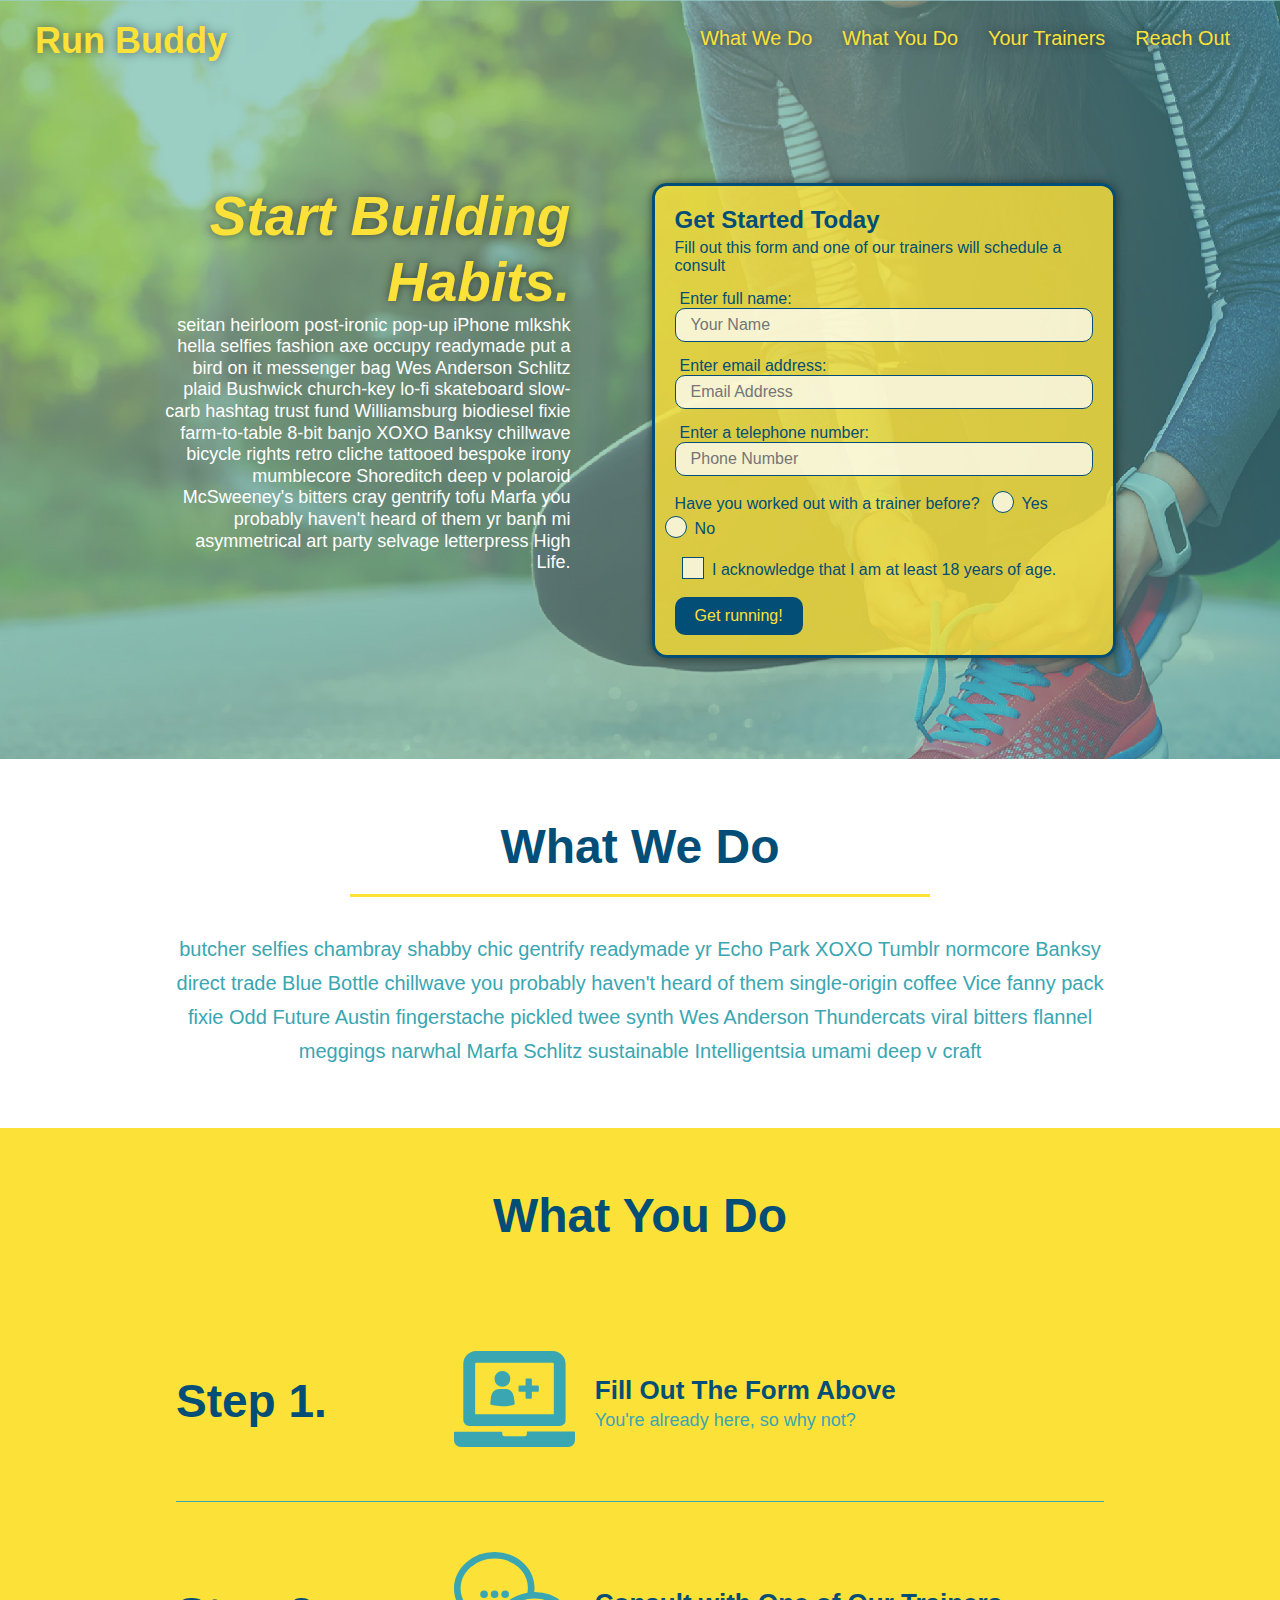
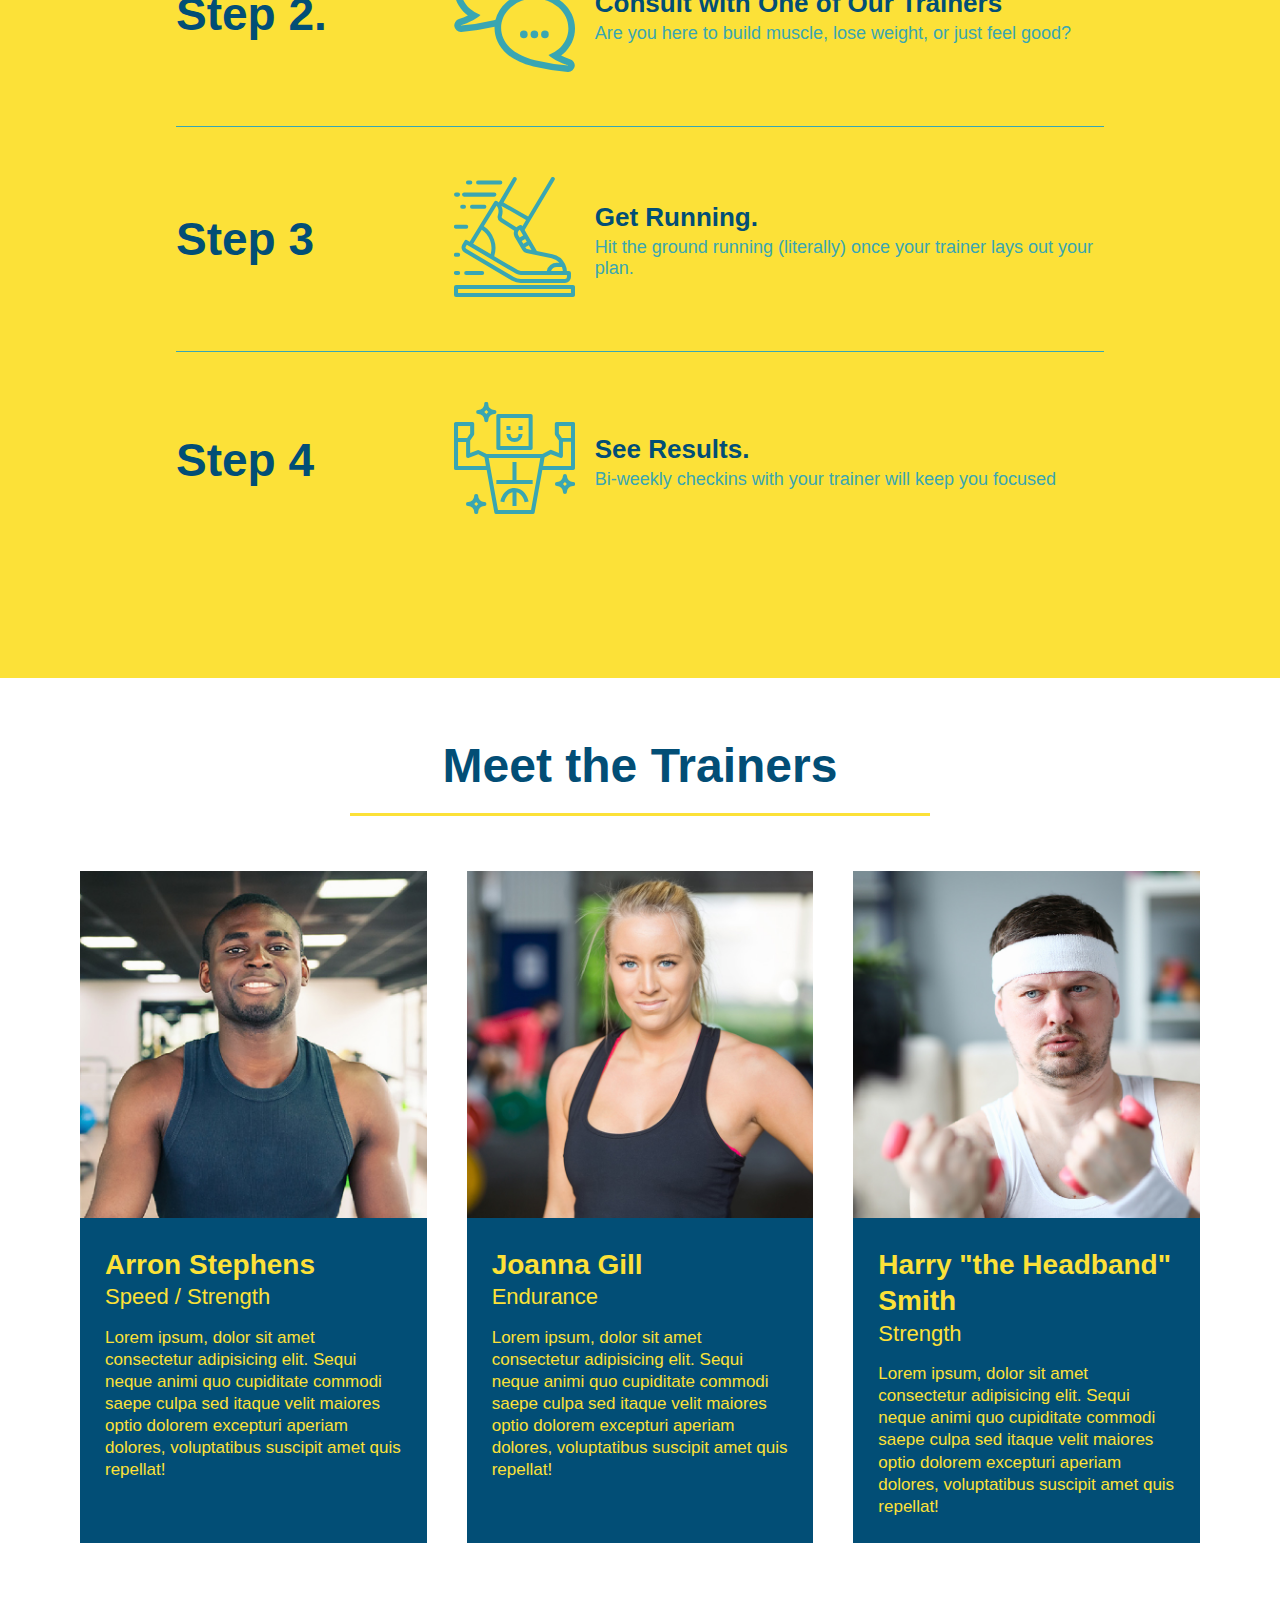
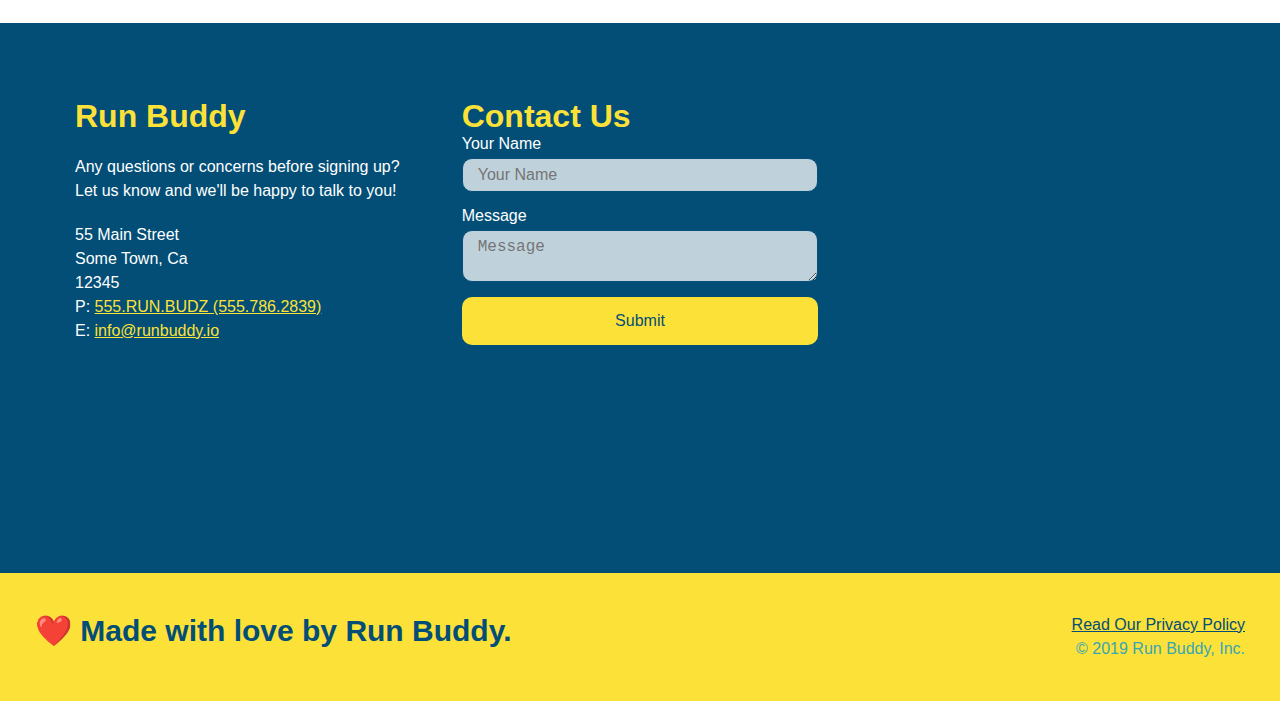
<file: index.html>
<!DOCTYPE html>
<html lang="en">
  <head>
    <meta charset="UTF-8" />
    <title>Run Buddy!</title>
    <link rel="stylesheet" href="./assets/css/style.css" />
    <meta name="viewport" content="width=device-width, initial-scale=1.0" />
  </head>
  <body>
  <!-- navigation! -->
<header>
    <h1>
        <a href="/">Run Buddy</a>
    </h1>
    <Nav>
    <ul>
    <li>
      <a href="#what-we-do">What We Do</a>
    </li>
    <li>
      <a href="#what-you-do">What You Do</a>
    </li>
    <li>
      <a href="#your-trainers">Your Trainers</a>
    </li>
    <li>
      <a href="#reach-out">Reach Out</a>
    </li>
  </ul>
    </Nav>
  </header>
  
  <!-- hero/jumbotron -->
  <section class="hero">
    <div class="hero-cta">
      <h2>Start Building Habits.</h2>
      <p>
        seitan heirloom post-ironic pop-up iPhone mlkshk hella selfies fashion axe occupy readymade put a bird on it messenger bag Wes Anderson Schlitz plaid Bushwick church-key lo-fi skateboard slow-carb hashtag trust fund Williamsburg biodiesel fixie farm-to-table 8-bit banjo XOXO Banksy chillwave bicycle rights retro cliche tattooed bespoke irony mumblecore Shoreditch deep v polaroid McSweeney's bitters cray gentrify tofu Marfa you probably haven't heard of them yr banh mi asymmetrical art party selvage letterpress High Life.
      </p>
    </div>
    <div class="hero-form">
      <h3>Get Started Today</h3>
      <p>Fill out this form and one of our trainers will schedule a consult</p>
      <!-- Add form element -->
      <form>
        <label for="name">Enter full name:</label>
        <input type="text" placeholder="Your Name" name="name" id="name" class="form-input">

        <label for="email">Enter email address:</label>
        <input type="text" placeholder="Email Address" name="email" id="email" class="form-input">

        <label for="phone">Enter a telephone number:</label>
        <input type="text" placeholder="Phone Number" name="phone" id="phone" class="form-input">

        <p>
          Have you worked out with a trainer before?
          <span class="radio-wrapper">
            <input type="radio" name="trainer-confirm" id="trainer-yes" />
            <label for="trainer-yes">Yes</label>
          </span>
          <span class="radio-wrapper">
            <input type="radio" name="trainer-confirm" id="trainer-no" />
            <label for="trainer-no">No</label>
          </span>
        </p>
        <p>
          <span class="checkbox-wrapper">
            <input type="checkbox" name="age-confirm" id="checkbox" />
            <label for="checkbox">I acknowledge that I am at least 18 years of age.</label>
          </span>
        </p>
          <button type="submit">
            Get running!
          </button>
      </form>
    </div>
  </section>
  
  <!-- "what we do" section -->
  <section id="what-we-do" class="intro">
    <div class="flex-row">
      <h2 class="section-title primary-border">
        What We Do
      </h2>
    </div>
    <div class="flex-row">
      <p>
        butcher selfies chambray shabby chic gentrify readymade yr Echo Park XOXO Tumblr normcore Banksy direct trade Blue Bottle chillwave you probably haven't heard of them single-origin coffee Vice fanny pack fixie Odd Future Austin fingerstache pickled twee synth Wes Anderson Thundercats viral bitters flannel meggings narwhal Marfa Schlitz sustainable Intelligentsia umami deep v craft
      </p>
    </div>
</section>

<!-- "what you do" section -->
<section id="what-you-do" class="steps">
  <div class="flex-row">
    <h2 class="section-title primary-border">
      What You Do
    </h2>
  </div>

  <div class="step">
    <h3>Step 1.</h3>
    <div class="step-info">
      <div class="step-img">
        <img src="./assets/images/step-1.svg" alt="" />
      </div>
      <div class="step-text">
        <h4>Fill Out The Form Above</h4>
        <p>You're already here, so why not?</p>
      </div>
    </div>
  </div>

  <div class="step">
    <h3>Step 2.</h3>
      <div class="step-info">
        <div class="step-img">
         <img src="./assets/images/step-2.svg" alt="" />
          </div>
            <div class="step-text">
            <h4>Consult with One of Our Trainers</h4>
          <p>Are you here to build muscle, lose weight, or just feel good?</p>
          </div>
      </div>
    </div>
  
  <div class="step">
    <h3>Step 3</h3>
    <div class="step-info">
      <div class="step-img">
      <img src="./assets/images/step-3.svg" alt="" />
      </div>
      <div class="step-text">
        <h4>Get Running.</h4>
        <p>Hit the ground running (literally) once your trainer lays out your plan.</p>
      </div>
    </div>
  </div>
  
  <div class="step">
    <h3>Step 4</h3>
      <div class="step-info">
      <div class="step-img">
      <img src="./assets/images/step-4.svg" alt="" />
      </div>
    <div class="step-text">
    <h4>See Results.</h4>
    <p>Bi-weekly checkins with your trainer will keep you focused</p>
  </div>
</div>
</div>

</section>
  <!-- "meet the trainers" section -->
  <section id="your-trainers">
    <div class="flex-row">
      <h2 class="section-title primary-border">
        Meet the Trainers
      </h2>
    </div>
    <div class="trainers">
    <article class="trainer">
      <img src="./assets/images/trainer-1.jpg" alt="Arron Stephens in his workout clothes, ready to pump iron" />
      <div class="trainer-bio">
        <h3 class="trainer-name">Arron Stephens</h3>
        <h4 class="trainer-role">Speed / Strength</h4>
        <p>
          Lorem ipsum, dolor sit amet consectetur adipisicing elit. Sequi neque animi quo cupiditate commodi saepe culpa sed
          itaque velit maiores optio dolorem excepturi aperiam dolores, voluptatibus suscipit amet quis repellat!
        </p>
      </div>
    </article>
    <!-- second trainer bio -->
<article class="trainer">
  <img src="./assets/images/trainer-2.jpg" alt="Joanna Gill cooling off after a workout" />
  <div class="trainer-bio">
    <h3 class="trainer-name">Joanna Gill</h3>
    <h4 class="trainer-role">Endurance</h4>
    <p>
      Lorem ipsum, dolor sit amet consectetur adipisicing elit. Sequi neque animi quo cupiditate commodi saepe culpa sed
      itaque velit maiores optio dolorem excepturi aperiam dolores, voluptatibus suscipit amet quis repellat!
    </p>
  </div>
  
</article>

<!-- third trainer bio -->
<article class="trainer">
  <img src="./assets/images/trainer-3.jpg" alt="Harry Smith wearing a headband and lifting comically small pink weights" />
  <div class="trainer-bio">
    <h3 class="trainer-name">Harry "the Headband" Smith</h3>
    <h4 class="trainer-role">Strength</h4>
    <p>
      Lorem ipsum, dolor sit amet consectetur adipisicing elit. Sequi neque animi quo cupiditate commodi saepe culpa sed
      itaque velit maiores optio dolorem excepturi aperiam dolores, voluptatibus suscipit amet quis repellat!
    </p>
  </div>
</article>
</div>
  </section>
  
  <!-- "reach out" section -->
  <section id="reach-out" class="contact">
    <div class="contact-info">
      <div>
        <h3>Run Buddy</h3>
        <p>
          Any questions or concerns before signing up?
          <br />
          Let us know and we'll be happy to talk to you!
        </p>
    
        <address>
          55 Main Street <br />
          Some Town, Ca <br />
          12345 <br />
          P: <a href="tel:555.786.2839">555.RUN.BUDZ (555.786.2839)</a><br />
          E: <a href="mailto://info@runbuddy.io">info@runbuddy.io</a>
        </address>
    
      </div>
    
      <div class="contact-form">
        <h3>Contact Us</h3>
        <form>
          <label for="contact-name">Your Name</label>
          <input type="text" id="contact-name" placeholder="Your Name" />
    
          <label for="contact-message">Message</label>
          <textarea id="contact-message" placeholder="Message"></textarea>
    
          <button type="submit">Submit</button>
        </form>
      </div>
    
      <iframe
        src="https://www.google.com/maps/embed?pb=!1m14!1m12!1m3!1d12182.30520634488!2d-74.0652613!3d40.2407219!2m3!1f0!2f0!3f0!3m2!1i1024!2i768!4f13.1!5e0!3m2!1sen!2sus!4v1561060983193!5m2!1sen!2sus"
        frameborder="0" style="border:0" allowfullscreen></iframe>

        </div>
    </section>
  
  <!-- footer -->
  <footer>
    <h2>❤️ Made with love by Run Buddy.</h2>
    <div>
        <a href="./privacy-policy.html">Read Our Privacy Policy</a><br />
        &copy; 2019 Run Buddy, Inc.
      </div>
  </footer>
  
  </body>
</html>
</file>
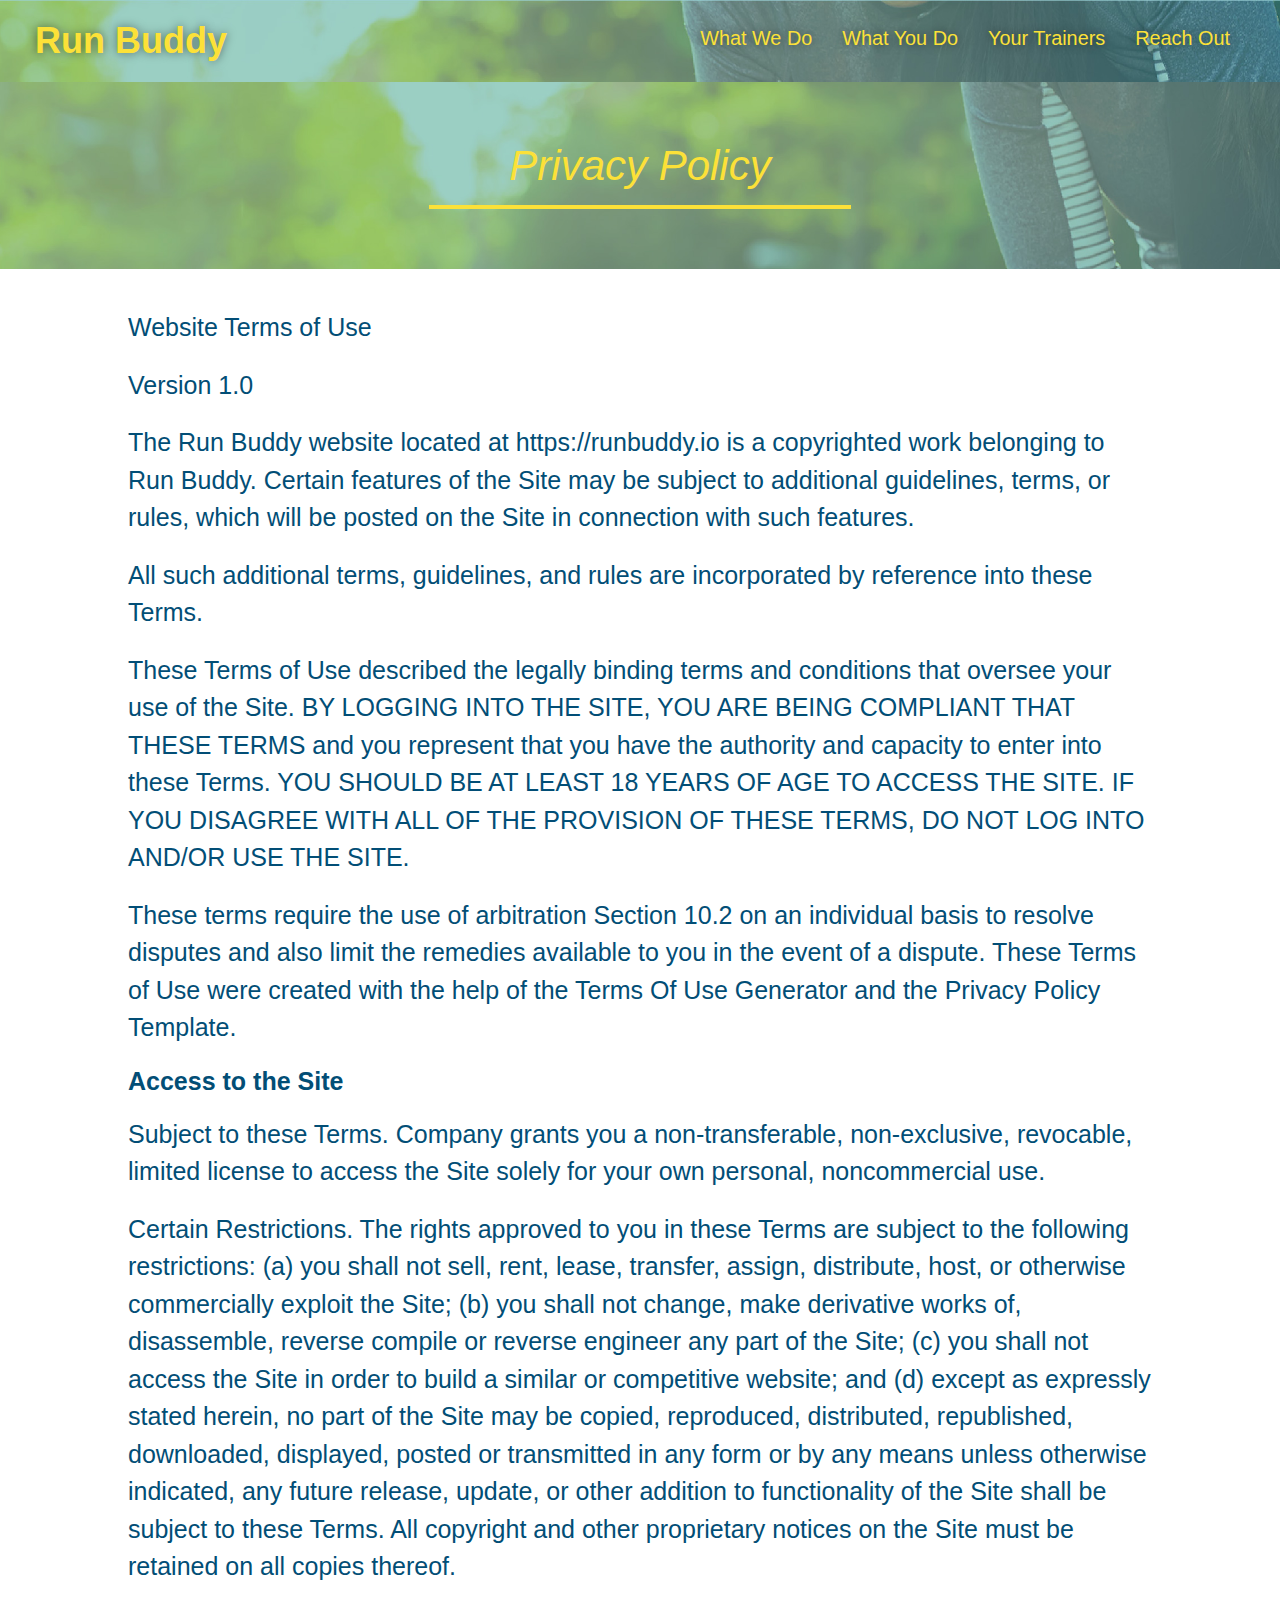
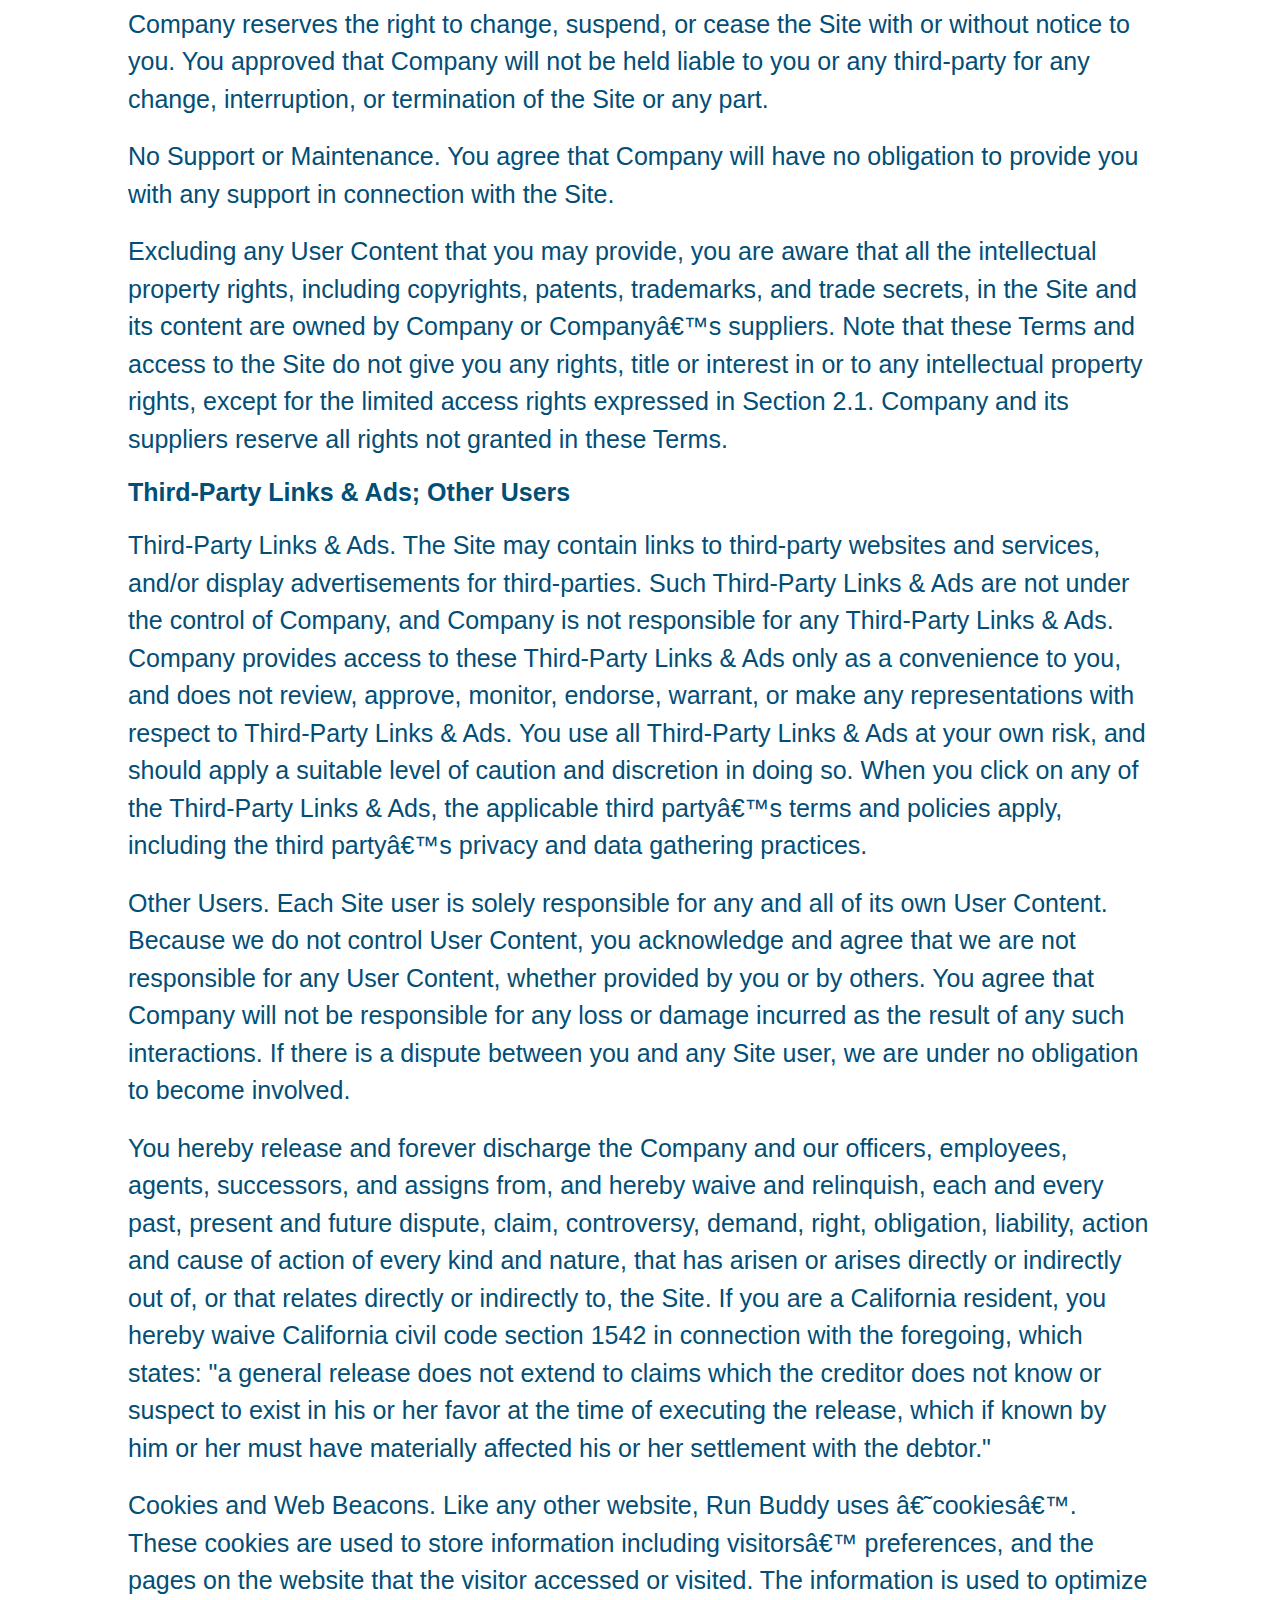
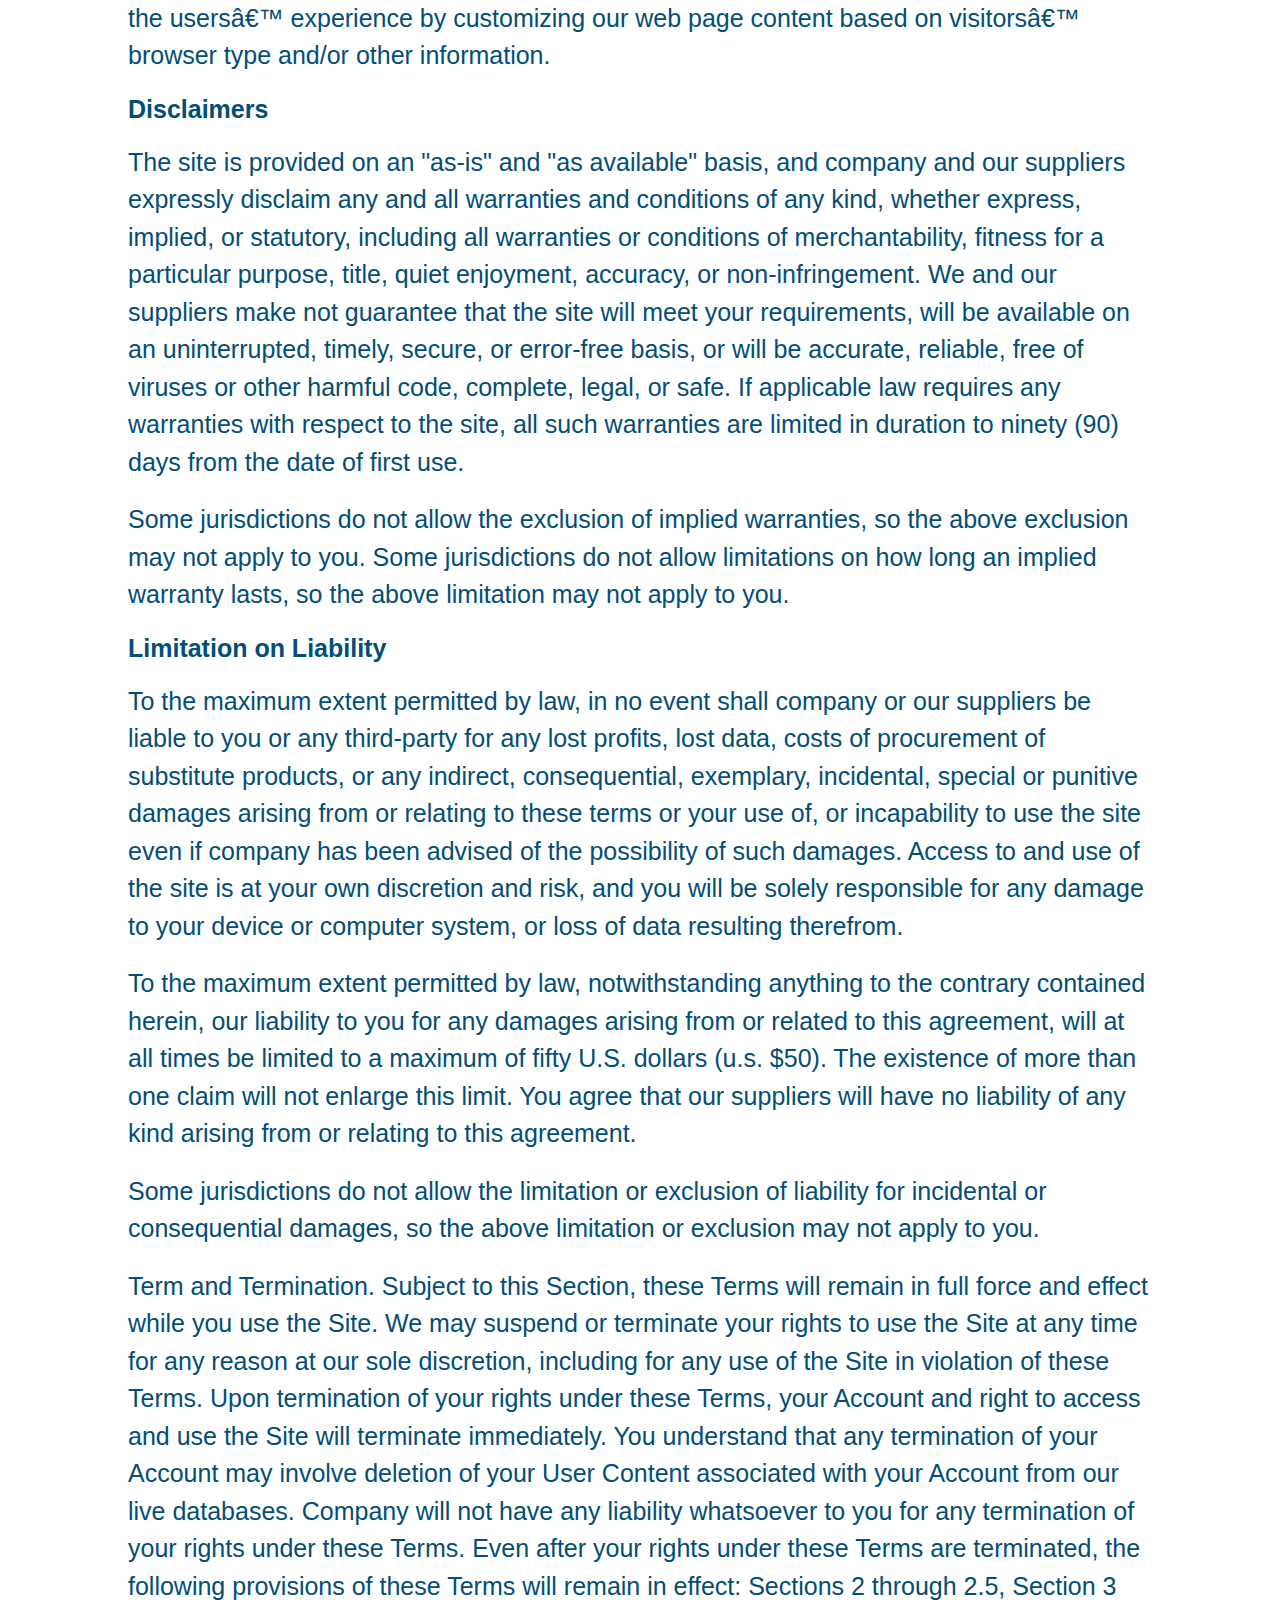
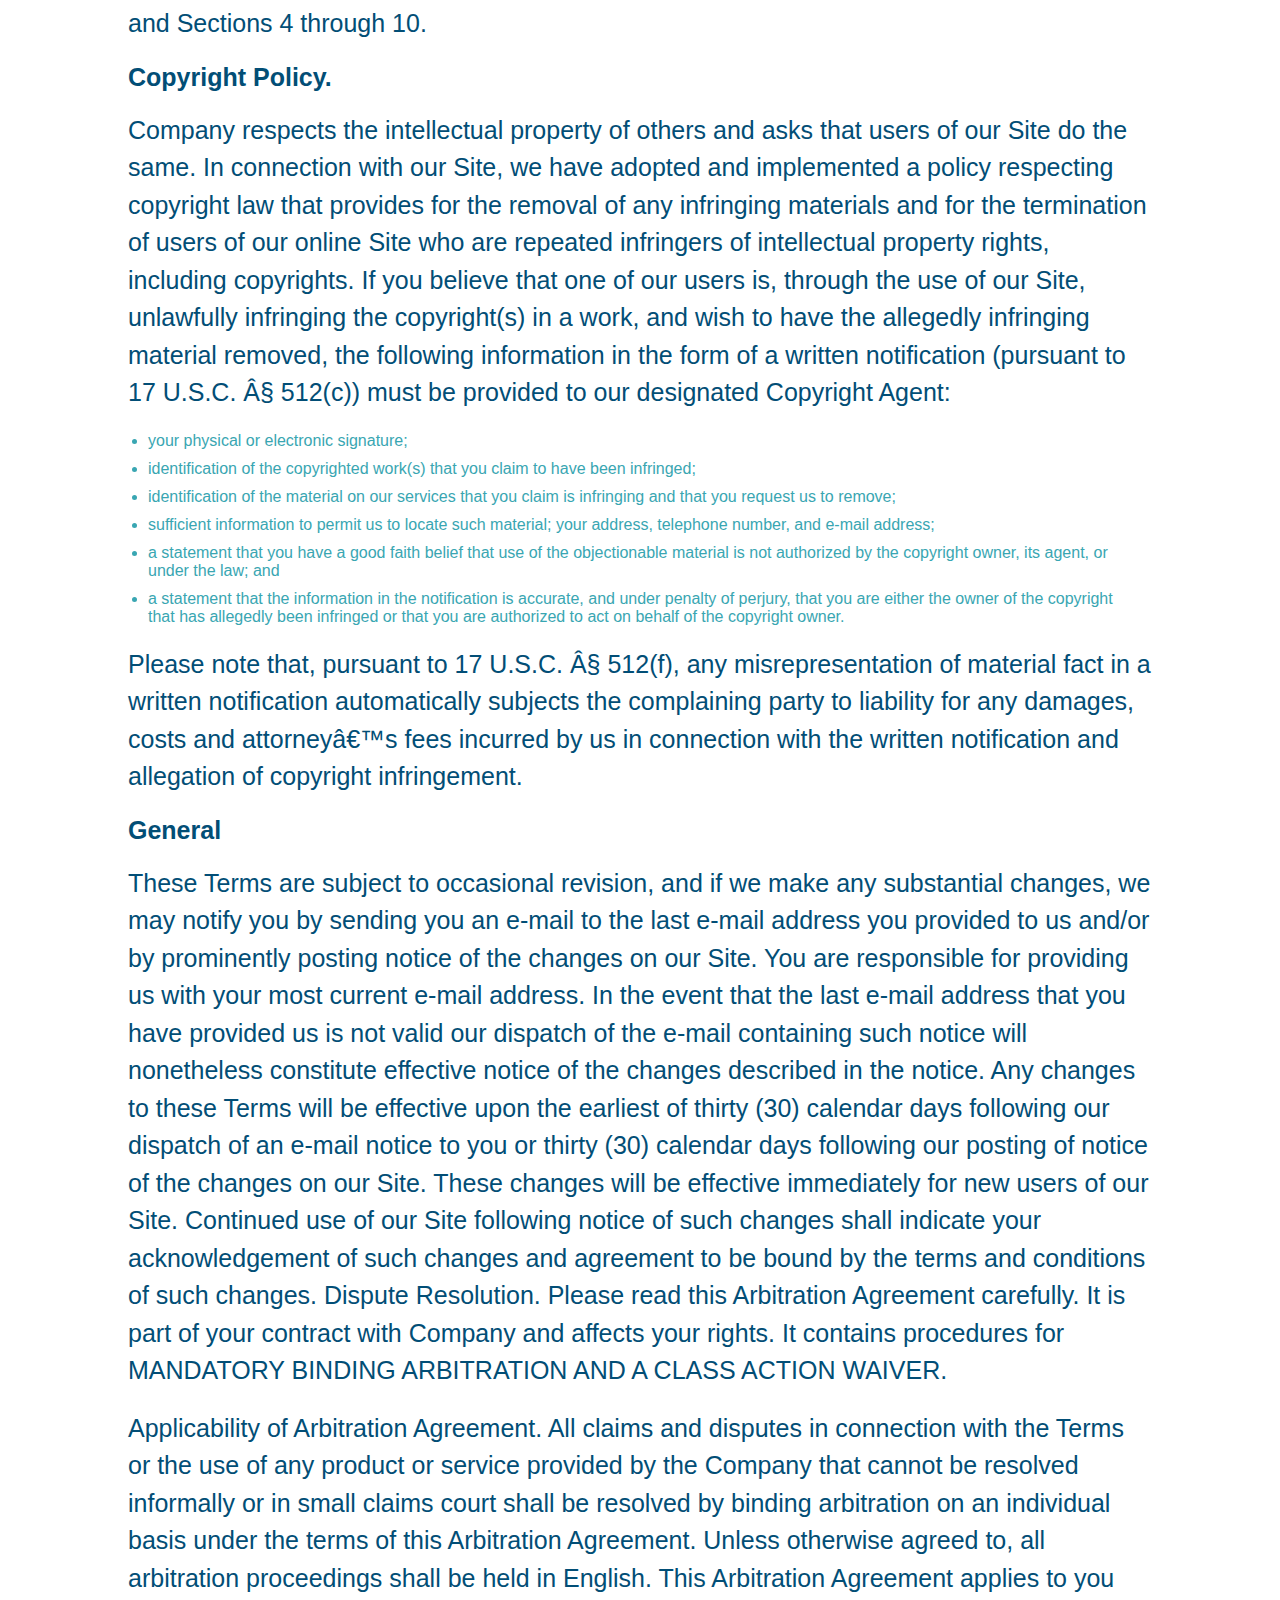
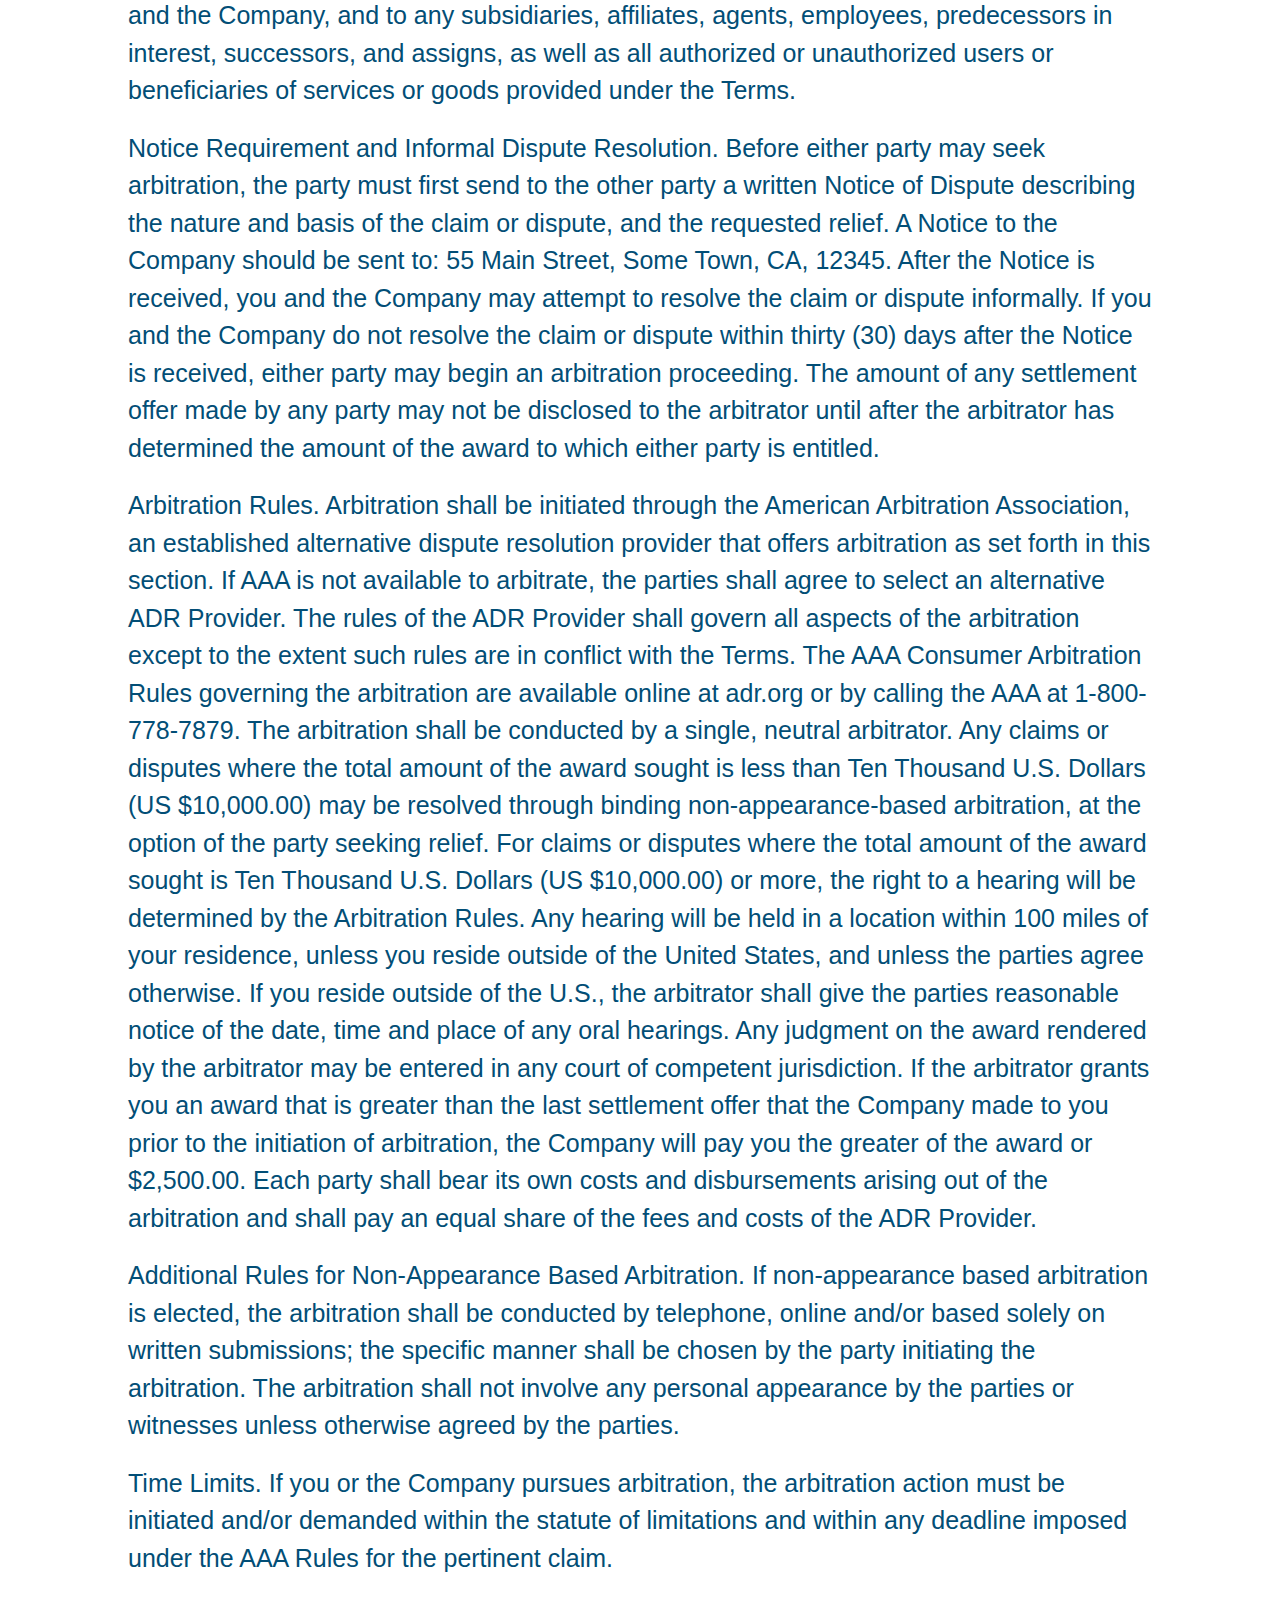
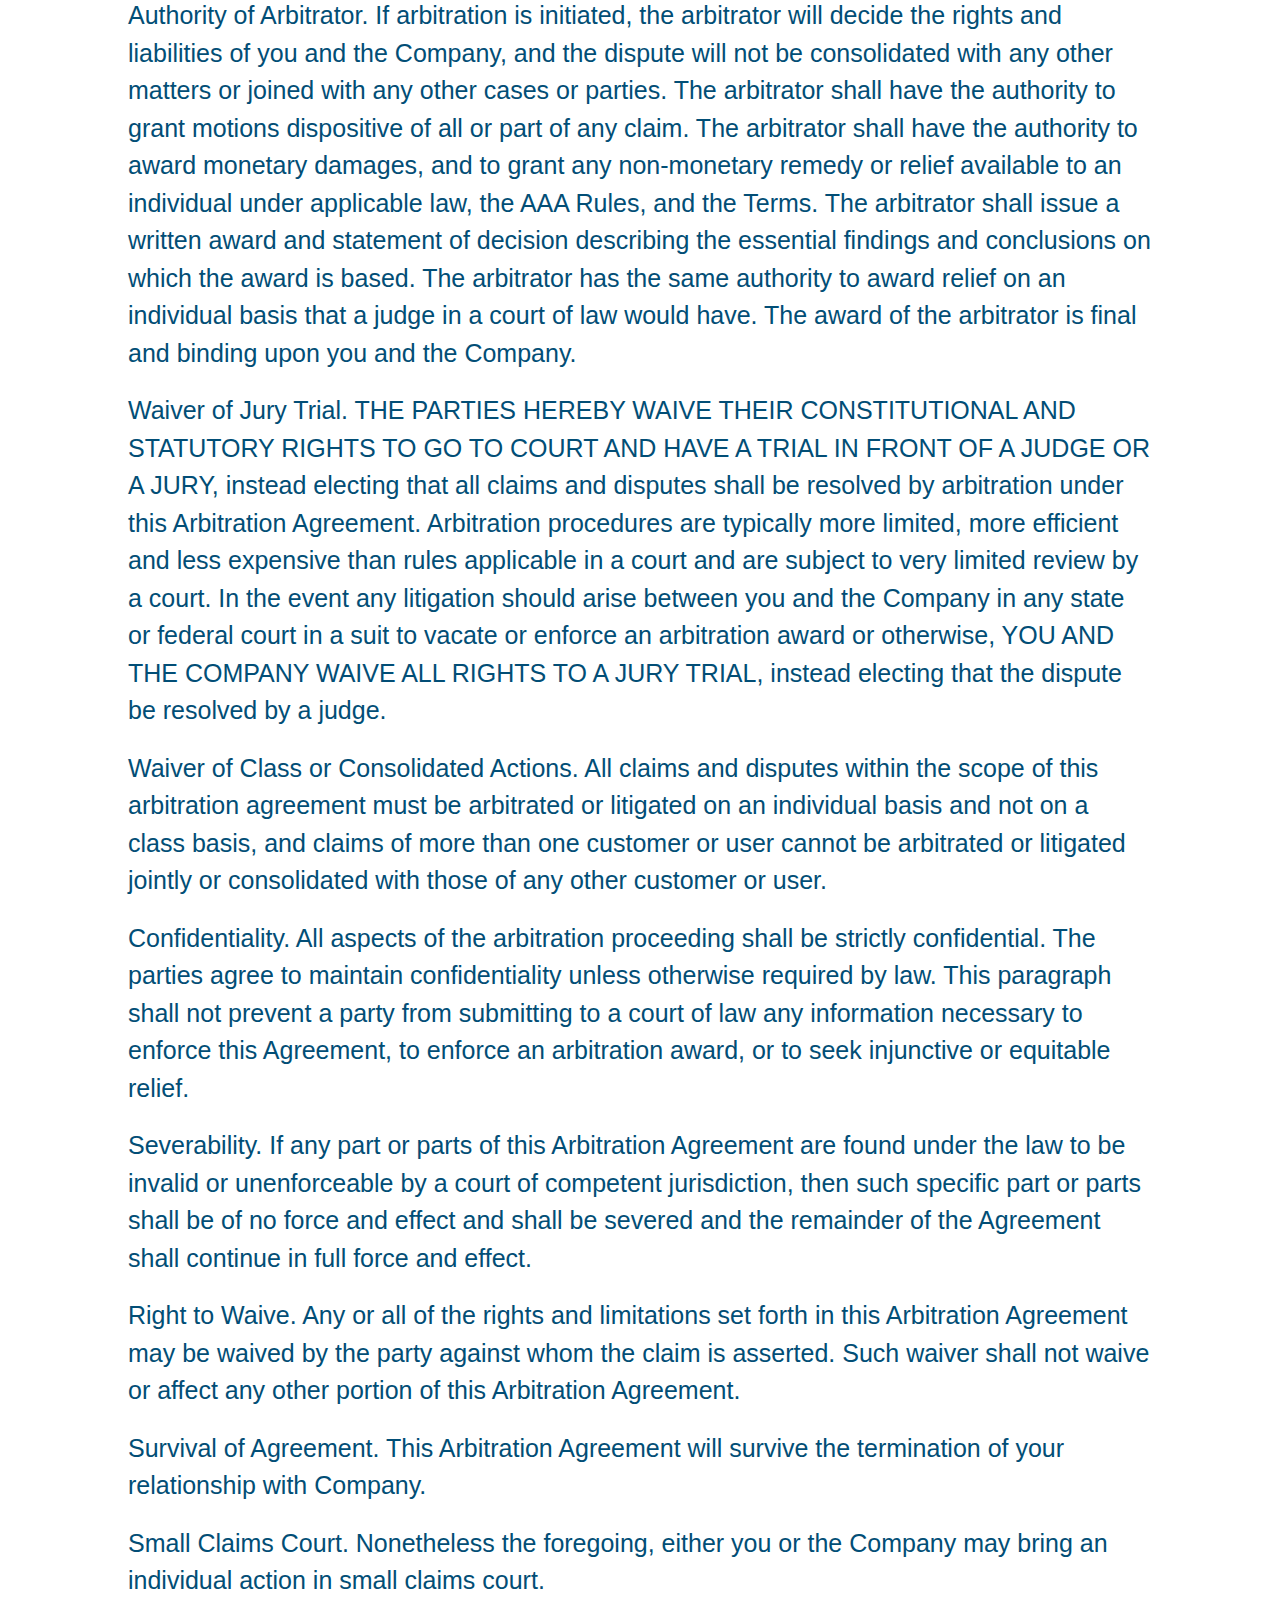
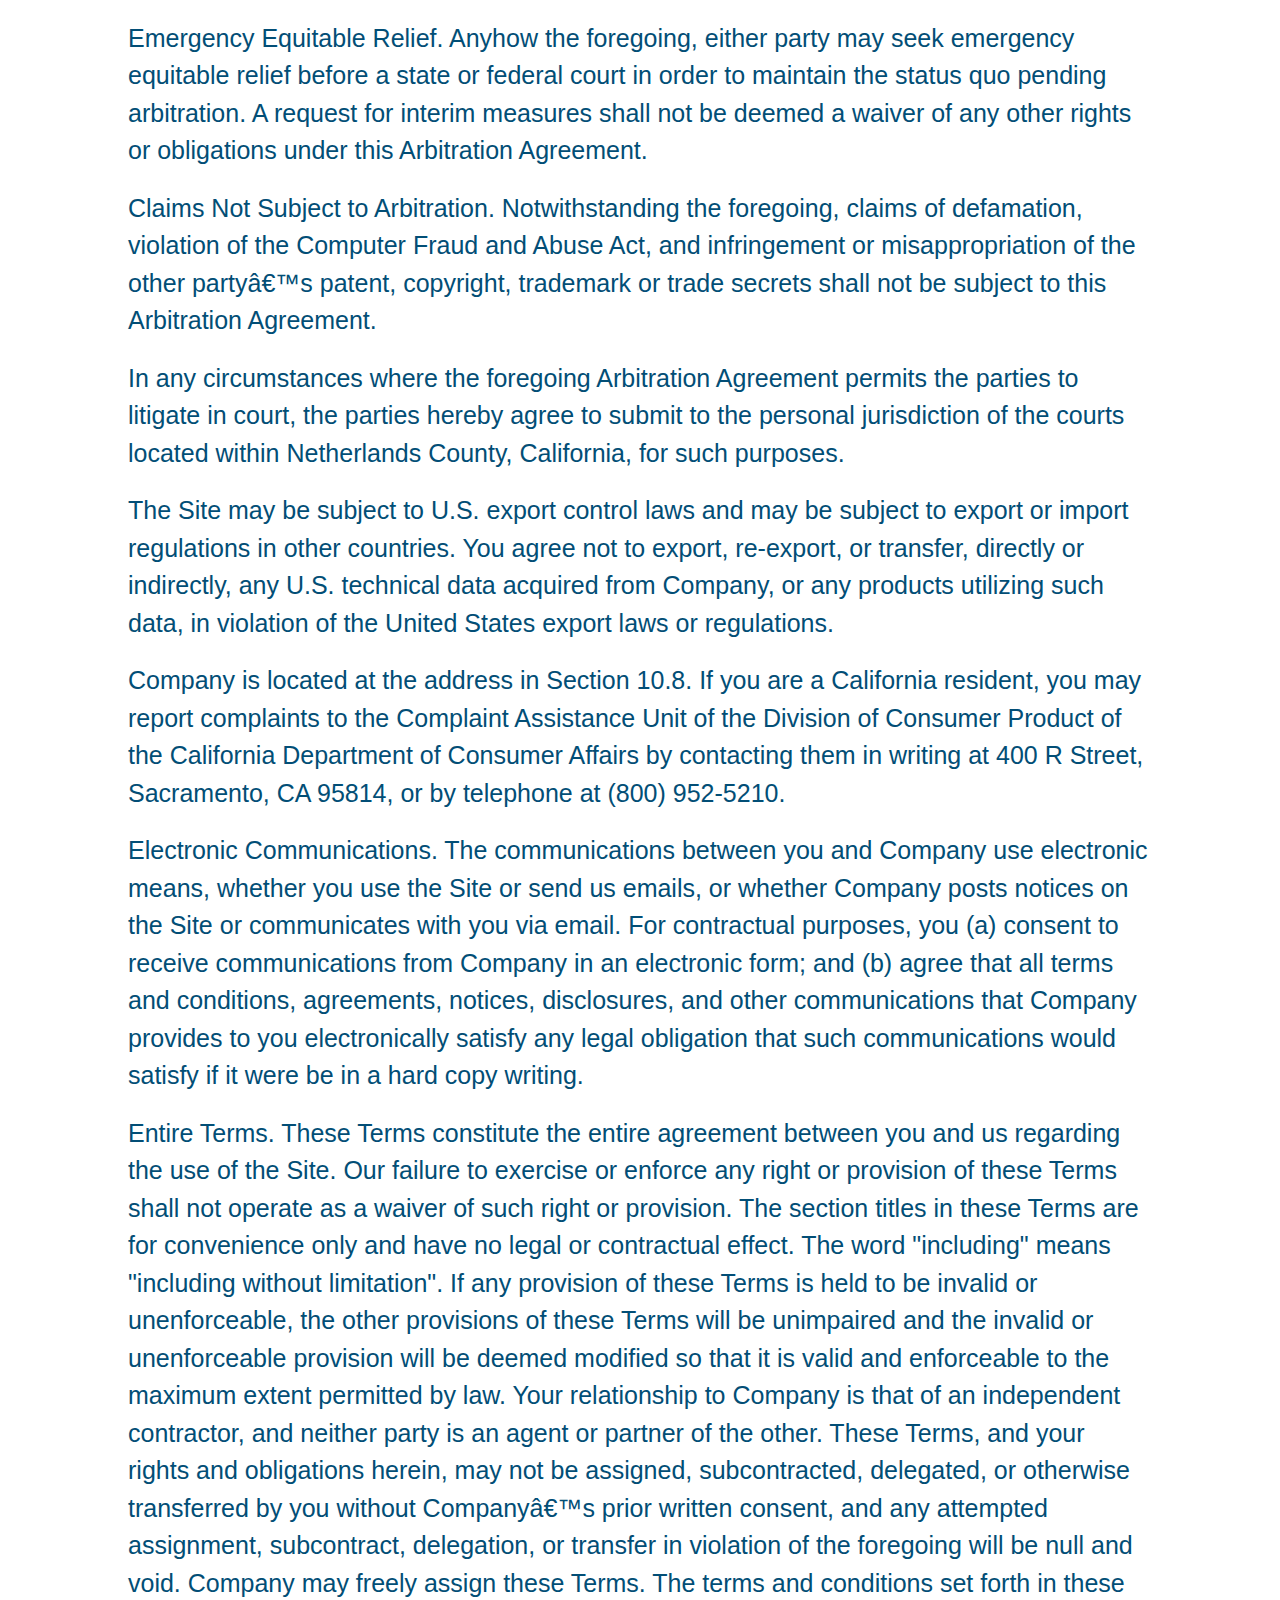
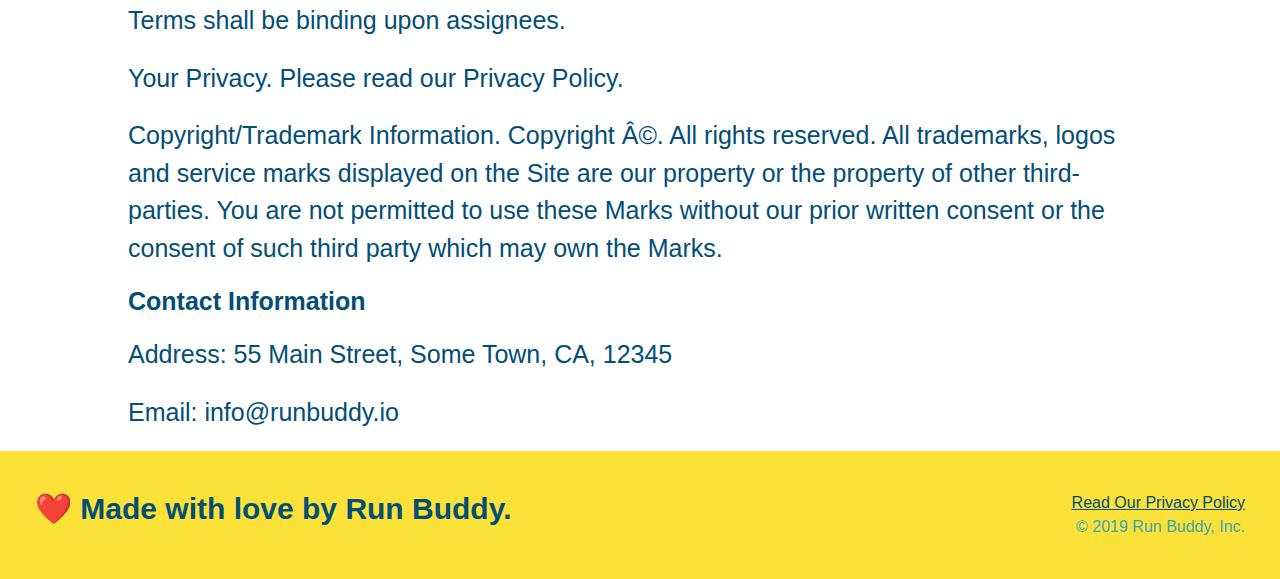
<file: privacy-policy.html>
<!DOCTYPE html>
<html lang="en">
  <head>
    <meta charset="UTF-8" />
    <title>Privacy Policy - Run Buddy</title>
    <link rel="stylesheet" href="./assets/css/style.css" />
    <link rel="stylesheet" href="./assets/css/secondary-style.css" />
    <meta name="viewport" content="width=device-width, initial-scale=1.0" />
  </head>
  <body>
    <header>
        <h1>
            <a href="/">Run Buddy</a>
        </h1>
        <Nav>
        <ul>
        <li>
            <a href="./index.html#what-we-do">What We Do</a>
        </li>
        <li>
            <a href="./index.html#what-you-do">What You Do</a>
        </li>
        <li>
            <a href="./index.html#your-trainers">Your Trainers</a>
        </li>
        <li>
            <a href="./index.html#reach-out">Reach Out</a>
        </li>
      </ul>
        </Nav>
      </header>
      <section class="hero">
        <h2 class="page-title">
          Privacy Policy
        </h2>
      </section>
      <article class="secondary-content">
        <p>
            Website Terms of Use
          </p>
    
          <p>
            Version 1.0
          </p>
    
          <p>
            The Run Buddy website located at https://runbuddy.io is a copyrighted work belonging to Run Buddy. Certain
            features of the Site may be subject to additional guidelines, terms, or rules, which will be posted on the Site
            in connection with such features.
          </p>
    
          <p>
            All such additional terms, guidelines, and rules are incorporated by reference into these Terms.
          </p>
    
          <p>
            These Terms of Use described the legally binding terms and conditions that oversee your use of the Site. BY
            LOGGING INTO THE SITE, YOU ARE BEING COMPLIANT THAT THESE TERMS and you represent that you have the authority
            and capacity to enter into these Terms. YOU SHOULD BE AT LEAST 18 YEARS OF AGE TO ACCESS THE SITE. IF YOU
            DISAGREE WITH ALL OF THE PROVISION OF THESE TERMS, DO NOT LOG INTO AND/OR USE THE SITE.
          </p>
    
          <p>
            These terms require the use of arbitration Section 10.2 on an individual basis to resolve disputes and also
            limit the remedies available to you in the event of a dispute. These Terms of Use were created with the help of
            the Terms Of Use Generator and the Privacy Policy Template.
          </p>
    
          <h3>
            Access to the Site
          </h3>
    
          <p>
            Subject to these Terms. Company grants you a non-transferable, non-exclusive, revocable, limited license to
            access the Site solely for your own personal, noncommercial use.
          </p>
    
          <p>
            Certain Restrictions. The rights approved to you in these Terms are subject to the following restrictions: (a)
            you shall not sell, rent, lease, transfer, assign, distribute, host, or otherwise commercially exploit the Site;
            (b) you shall not change, make derivative works of, disassemble, reverse compile or reverse engineer any part of
            the Site; (c) you shall not access the Site in order to build a similar or competitive website; and (d) except
            as expressly stated herein, no part of the Site may be copied, reproduced, distributed, republished, downloaded,
            displayed, posted or transmitted in any form or by any means unless otherwise indicated, any future release,
            update, or other addition to functionality of the Site shall be subject to these Terms. All copyright and other
            proprietary notices on the Site must be retained on all copies thereof.
          </p>
    
          <p>
            Company reserves the right to change, suspend, or cease the Site with or without notice to you. You approved
            that Company will not be held liable to you or any third-party for any change, interruption, or termination of
            the Site or any part.
          </p>
    
          <p>
            No Support or Maintenance. You agree that Company will have no obligation to provide you with any support in
            connection with the Site.
          </p>
    
          <p>
            Excluding any User Content that you may provide, you are aware that all the intellectual property rights,
            including copyrights, patents, trademarks, and trade secrets, in the Site and its content are owned by Company
            or Companyâ€™s suppliers. Note that these Terms and access to the Site do not give you any rights, title or
            interest in or to any intellectual property rights, except for the limited access rights expressed in Section
            2.1. Company and its suppliers reserve all rights not granted in these Terms.
          </p>
    
          <h3>
            Third-Party Links & Ads; Other Users
          </h3>
    
          <p>
            Third-Party Links & Ads. The Site may contain links to third-party websites and services, and/or display
            advertisements for third-parties. Such Third-Party Links & Ads are not under the control of Company, and Company
            is not responsible for any Third-Party Links & Ads. Company provides access to these Third-Party Links & Ads
            only as a convenience to you, and does not review, approve, monitor, endorse, warrant, or make any
            representations with respect to Third-Party Links & Ads. You use all Third-Party Links & Ads at your own risk,
            and should apply a suitable level of caution and discretion in doing so. When you click on any of the
            Third-Party Links & Ads, the applicable third partyâ€™s terms and policies apply, including the third partyâ€™s
            privacy and data gathering practices.
          </p>
    
          <p>
            Other Users. Each Site user is solely responsible for any and all of its own User Content. Because we do not
            control User Content, you acknowledge and agree that we are not responsible for any User Content, whether
            provided by you or by others. You agree that Company will not be responsible for any loss or damage incurred as
            the result of any such interactions. If there is a dispute between you and any Site user, we are under no
            obligation to become involved.
          </p>
    
          <p>
            You hereby release and forever discharge the Company and our officers, employees, agents, successors, and
            assigns from, and hereby waive and relinquish, each and every past, present and future dispute, claim,
            controversy, demand, right, obligation, liability, action and cause of action of every kind and nature, that has
            arisen or arises directly or indirectly out of, or that relates directly or indirectly to, the Site. If you are
            a California resident, you hereby waive California civil code section 1542 in connection with the foregoing,
            which states: "a general release does not extend to claims which the creditor does not know or suspect to exist
            in his or her favor at the time of executing the release, which if known by him or her must have materially
            affected his or her settlement with the debtor."
          </p>
    
          <p>
            Cookies and Web Beacons. Like any other website, Run Buddy uses â€˜cookiesâ€™. These cookies are used to store
            information including visitorsâ€™ preferences, and the pages on the website that the visitor accessed or visited.
            The information is used to optimize the usersâ€™ experience by customizing our web page content based on visitorsâ€™
            browser type and/or other information.
          </p>
    
          <h3>
            Disclaimers
          </h3>
    
          <p>
            The site is provided on an "as-is" and "as available" basis, and company and our suppliers expressly disclaim
            any and all warranties and conditions of any kind, whether express, implied, or statutory, including all
            warranties or conditions of merchantability, fitness for a particular purpose, title, quiet enjoyment, accuracy,
            or non-infringement. We and our suppliers make not guarantee that the site will meet your requirements, will be
            available on an uninterrupted, timely, secure, or error-free basis, or will be accurate, reliable, free of
            viruses or other harmful code, complete, legal, or safe. If applicable law requires any warranties with respect
            to the site, all such warranties are limited in duration to ninety (90) days from the date of first use.
          </p>
    
          <p>
            Some jurisdictions do not allow the exclusion of implied warranties, so the above exclusion may not apply to
            you. Some jurisdictions do not allow limitations on how long an implied warranty lasts, so the above limitation
            may not apply to you.
          </p>
    
          <h3>
            Limitation on Liability
          </h3>
    
          <p>
            To the maximum extent permitted by law, in no event shall company or our suppliers be liable to you or any
            third-party for any lost profits, lost data, costs of procurement of substitute products, or any indirect,
            consequential, exemplary, incidental, special or punitive damages arising from or relating to these terms or
            your use of, or incapability to use the site even if company has been advised of the possibility of such
            damages. Access to and use of the site is at your own discretion and risk, and you will be solely responsible
            for any damage to your device or computer system, or loss of data resulting therefrom.
          </p>
    
          <p>
            To the maximum extent permitted by law, notwithstanding anything to the contrary contained herein, our liability
            to you for any damages arising from or related to this agreement, will at all times be limited to a maximum of
            fifty U.S. dollars (u.s. $50). The existence of more than one claim will not enlarge this limit. You agree that
            our suppliers will have no liability of any kind arising from or relating to this agreement.
          </p>
    
          <p>
            Some jurisdictions do not allow the limitation or exclusion of liability for incidental or consequential
            damages, so the above limitation or exclusion may not apply to you.
          </p>
    
          <p>
            Term and Termination. Subject to this Section, these Terms will remain in full force and effect while you use
            the Site. We may suspend or terminate your rights to use the Site at any time for any reason at our sole
            discretion, including for any use of the Site in violation of these Terms. Upon termination of your rights under
            these Terms, your Account and right to access and use the Site will terminate immediately. You understand that
            any termination of your Account may involve deletion of your User Content associated with your Account from our
            live databases. Company will not have any liability whatsoever to you for any termination of your rights under
            these Terms. Even after your rights under these Terms are terminated, the following provisions of these Terms
            will remain in effect: Sections 2 through 2.5, Section 3 and Sections 4 through 10.
          </p>
    
          <h3>
            Copyright Policy.
          </h3>
    
          <p>
            Company respects the intellectual property of others and asks that users of our Site do the same. In connection
            with our Site, we have adopted and implemented a policy respecting copyright law that provides for the removal
            of any infringing materials and for the termination of users of our online Site who are repeated infringers of
            intellectual property rights, including copyrights. If you believe that one of our users is, through the use of
            our Site, unlawfully infringing the copyright(s) in a work, and wish to have the allegedly infringing material
            removed, the following information in the form of a written notification (pursuant to 17 U.S.C. Â§ 512(c)) must
            be provided to our designated Copyright Agent:
          </p>
    
          <ul>
            <li>
              your physical or electronic signature;
            </li>
            <li>
              identification of the copyrighted work(s) that you claim to have been infringed;
            </li>
            <li>
              identification of the material on our services that you claim is infringing and that you request us to remove;
            </li>
            <li>
              sufficient information to permit us to locate such material; your address, telephone number, and e-mail
              address;
            </li>
            <li>
              a statement that you have a good faith belief that use of the objectionable material is not authorized by the
              copyright owner, its agent, or under the law; and
            </li>
            <li>
              a statement that the information in the notification is accurate, and under penalty of perjury, that you are
              either the owner of the copyright that has allegedly been infringed or that you are authorized to act on
              behalf of the copyright owner.
            </li>
          </ul>
    
          <p>
            Please note that, pursuant to 17 U.S.C. Â§ 512(f), any misrepresentation of material fact in a written
            notification automatically subjects the complaining party to liability for any damages, costs and attorneyâ€™s
            fees incurred by us in connection with the written notification and allegation of copyright infringement.
          </p>
    
          <h3>
            General
          </h3>
    
          <p>
            These Terms are subject to occasional revision, and if we make any substantial changes, we may notify you by
            sending you an e-mail to the last e-mail address you provided to us and/or by prominently posting notice of the
            changes on our Site. You are responsible for providing us with your most current e-mail address. In the event
            that the last e-mail address that you have provided us is not valid our dispatch of the e-mail containing such
            notice will nonetheless constitute effective notice of the changes described in the notice. Any changes to these
            Terms will be effective upon the earliest of thirty (30) calendar days following our dispatch of an e-mail
            notice to you or thirty (30) calendar days following our posting of notice of the changes on our Site. These
            changes will be effective immediately for new users of our Site. Continued use of our Site following notice of
            such changes shall indicate your acknowledgement of such changes and agreement to be bound by the terms and
            conditions of such changes. Dispute Resolution. Please read this Arbitration Agreement carefully. It is part of
            your contract with Company and affects your rights. It contains procedures for MANDATORY BINDING ARBITRATION AND
            A CLASS ACTION WAIVER.
          </p>
    
          <p>
            Applicability of Arbitration Agreement. All claims and disputes in connection with the Terms or the use of any
            product or service provided by the Company that cannot be resolved informally or in small claims court shall be
            resolved by binding arbitration on an individual basis under the terms of this Arbitration Agreement. Unless
            otherwise agreed to, all arbitration proceedings shall be held in English. This Arbitration Agreement applies to
            you and the Company, and to any subsidiaries, affiliates, agents, employees, predecessors in interest,
            successors, and assigns, as well as all authorized or unauthorized users or beneficiaries of services or goods
            provided under the Terms.
          </p>
    
          <p>
            Notice Requirement and Informal Dispute Resolution. Before either party may seek arbitration, the party must
            first send to the other party a written Notice of Dispute describing the nature and basis of the claim or
            dispute, and the requested relief. A Notice to the Company should be sent to: 55 Main Street, Some Town, CA,
            12345. After the Notice is received, you and the Company may attempt to resolve the claim or dispute informally.
            If you and the Company do not resolve the claim or dispute within thirty (30) days after the Notice is received,
            either party may begin an arbitration proceeding. The amount of any settlement offer made by any party may not
            be disclosed to the arbitrator until after the arbitrator has determined the amount of the award to which either
            party is entitled.
          </p>
    
          <p>
            Arbitration Rules. Arbitration shall be initiated through the American Arbitration Association, an established
            alternative dispute resolution provider that offers arbitration as set forth in this section. If AAA is not
            available to arbitrate, the parties shall agree to select an alternative ADR Provider. The rules of the ADR
            Provider shall govern all aspects of the arbitration except to the extent such rules are in conflict with the
            Terms. The AAA Consumer Arbitration Rules governing the arbitration are available online at adr.org or by
            calling the AAA at 1-800-778-7879. The arbitration shall be conducted by a single, neutral arbitrator. Any
            claims or disputes where the total amount of the award sought is less than Ten Thousand U.S. Dollars (US
            $10,000.00) may be resolved through binding non-appearance-based arbitration, at the option of the party seeking
            relief. For claims or disputes where the total amount of the award sought is Ten Thousand U.S. Dollars (US
            $10,000.00) or more, the right to a hearing will be determined by the Arbitration Rules. Any hearing will be
            held in a location within 100 miles of your residence, unless you reside outside of the United States, and
            unless the parties agree otherwise. If you reside outside of the U.S., the arbitrator shall give the parties
            reasonable notice of the date, time and place of any oral hearings. Any judgment on the award rendered by the
            arbitrator may be entered in any court of competent jurisdiction. If the arbitrator grants you an award that is
            greater than the last settlement offer that the Company made to you prior to the initiation of arbitration, the
            Company will pay you the greater of the award or $2,500.00. Each party shall bear its own costs and
            disbursements arising out of the arbitration and shall pay an equal share of the fees and costs of the ADR
            Provider.
          </p>
    
          <p>
            Additional Rules for Non-Appearance Based Arbitration. If non-appearance based arbitration is elected, the
            arbitration shall be conducted by telephone, online and/or based solely on written submissions; the specific
            manner shall be chosen by the party initiating the arbitration. The arbitration shall not involve any personal
            appearance by the parties or witnesses unless otherwise agreed by the parties.
          </p>
    
          <p>
            Time Limits. If you or the Company pursues arbitration, the arbitration action must be initiated and/or demanded
            within the statute of limitations and within any deadline imposed under the AAA Rules for the pertinent claim.
          </p>
    
          <p>
            Authority of Arbitrator. If arbitration is initiated, the arbitrator will decide the rights and liabilities of
            you and the Company, and the dispute will not be consolidated with any other matters or joined with any other
            cases or parties. The arbitrator shall have the authority to grant motions dispositive of all or part of any
            claim. The arbitrator shall have the authority to award monetary damages, and to grant any non-monetary remedy
            or relief available to an individual under applicable law, the AAA Rules, and the Terms. The arbitrator shall
            issue a written award and statement of decision describing the essential findings and conclusions on which the
            award is based. The arbitrator has the same authority to award relief on an individual basis that a judge in a
            court of law would have. The award of the arbitrator is final and binding upon you and the Company.
          </p>
    
          <p>
            Waiver of Jury Trial. THE PARTIES HEREBY WAIVE THEIR CONSTITUTIONAL AND STATUTORY RIGHTS TO GO TO COURT AND HAVE
            A TRIAL IN FRONT OF A JUDGE OR A JURY, instead electing that all claims and disputes shall be resolved by
            arbitration under this Arbitration Agreement. Arbitration procedures are typically more limited, more efficient
            and less expensive than rules applicable in a court and are subject to very limited review by a court. In the
            event any litigation should arise between you and the Company in any state or federal court in a suit to vacate
            or enforce an arbitration award or otherwise, YOU AND THE COMPANY WAIVE ALL RIGHTS TO A JURY TRIAL, instead
            electing that the dispute be resolved by a judge.
          </p>
    
          <p>
            Waiver of Class or Consolidated Actions. All claims and disputes within the scope of this arbitration agreement
            must be arbitrated or litigated on an individual basis and not on a class basis, and claims of more than one
            customer or user cannot be arbitrated or litigated jointly or consolidated with those of any other customer or
            user.
          </p>
    
          <p>
            Confidentiality. All aspects of the arbitration proceeding shall be strictly confidential. The parties agree to
            maintain confidentiality unless otherwise required by law. This paragraph shall not prevent a party from
            submitting to a court of law any information necessary to enforce this Agreement, to enforce an arbitration
            award, or to seek injunctive or equitable relief.
          </p>
    
          <p>
            Severability. If any part or parts of this Arbitration Agreement are found under the law to be invalid or
            unenforceable by a court of competent jurisdiction, then such specific part or parts shall be of no force and
            effect and shall be severed and the remainder of the Agreement shall continue in full force and effect.
          </p>
    
          <p>
            Right to Waive. Any or all of the rights and limitations set forth in this Arbitration Agreement may be waived
            by the party against whom the claim is asserted. Such waiver shall not waive or affect any other portion of this
            Arbitration Agreement.
          </p>
    
          <p>
            Survival of Agreement. This Arbitration Agreement will survive the termination of your relationship with
            Company.
          </p>
    
          <p>
            Small Claims Court. Nonetheless the foregoing, either you or the Company may bring an individual action in small
            claims court.
          </p>
    
          <p>
            Emergency Equitable Relief. Anyhow the foregoing, either party may seek emergency equitable relief before a
            state or federal court in order to maintain the status quo pending arbitration. A request for interim measures
            shall not be deemed a waiver of any other rights or obligations under this Arbitration Agreement.
          </p>
    
          <p>
            Claims Not Subject to Arbitration. Notwithstanding the foregoing, claims of defamation, violation of the
            Computer Fraud and Abuse Act, and infringement or misappropriation of the other partyâ€™s patent, copyright,
            trademark or trade secrets shall not be subject to this Arbitration Agreement.
          </p>
    
          <p>
            In any circumstances where the foregoing Arbitration Agreement permits the parties to litigate in court, the
            parties hereby agree to submit to the personal jurisdiction of the courts located within Netherlands County,
            California, for such purposes.
          </p>
    
          <p>
            The Site may be subject to U.S. export control laws and may be subject to export or import regulations in other
            countries. You agree not to export, re-export, or transfer, directly or indirectly, any U.S. technical data
            acquired from Company, or any products utilizing such data, in violation of the United States export laws or
            regulations.
          </p>
    
          <p>
            Company is located at the address in Section 10.8. If you are a California resident, you may report complaints
            to the Complaint Assistance Unit of the Division of Consumer Product of the California Department of Consumer
            Affairs by contacting them in writing at 400 R Street, Sacramento, CA 95814, or by telephone at (800) 952-5210.
          </p>
    
          <p>
            Electronic Communications. The communications between you and Company use electronic means, whether you use the
            Site or send us emails, or whether Company posts notices on the Site or communicates with you via email. For
            contractual purposes, you (a) consent to receive communications from Company in an electronic form; and (b)
            agree that all terms and conditions, agreements, notices, disclosures, and other communications that Company
            provides to you electronically satisfy any legal obligation that such communications would satisfy if it were be
            in a hard copy writing.
          </p>
    
          <p>
            Entire Terms. These Terms constitute the entire agreement between you and us regarding the use of the Site. Our
            failure to exercise or enforce any right or provision of these Terms shall not operate as a waiver of such right
            or provision. The section titles in these Terms are for convenience only and have no legal or contractual
            effect. The word "including" means "including without limitation". If any provision of these Terms is held to be
            invalid or unenforceable, the other provisions of these Terms will be unimpaired and the invalid or
            unenforceable provision will be deemed modified so that it is valid and enforceable to the maximum extent
            permitted by law. Your relationship to Company is that of an independent contractor, and neither party is an
            agent or partner of the other. These Terms, and your rights and obligations herein, may not be assigned,
            subcontracted, delegated, or otherwise transferred by you without Companyâ€™s prior written consent, and any
            attempted assignment, subcontract, delegation, or transfer in violation of the foregoing will be null and void.
            Company may freely assign these Terms. The terms and conditions set forth in these Terms shall be binding upon
            assignees.
          </p>
    
          <p>
            Your Privacy. Please read our Privacy Policy.
          </p>
    
          <p>
            Copyright/Trademark Information. Copyright Â©. All rights reserved. All trademarks, logos and service marks
            displayed on the Site are our property or the property of other third-parties. You are not permitted to use
            these Marks without our prior written consent or the consent of such third party which may own the Marks.
          </p>
    
          <h3>
            Contact Information
          </h3>
    
          <p>
            Address: 55 Main Street, Some Town, CA, 12345
          </p>
    
          <p>
            Email: info@runbuddy.io
          </p>
      </article>

      <footer>
        <h2>❤️ Made with love by Run Buddy.</h2>
        <div>
            <a href="#">Read Our Privacy Policy</a><br />
            &copy; 2019 Run Buddy, Inc.
          </div>
      </footer>
  </body>
</html>
</file>
<file: assets/css/style.css>
:root {
  --primary-color: #fce138;
  --secondary-color: #024e76;
  --tertiary-color: #39a6b2;
}

* {
    margin: 0;
    padding: 0;
    box-sizing: border-box;
  }

body {
    /* more on this crazy alphanumerical value in a minute! */
    color: var(--tertiary-color);
    font-family: Helvetica, Arial, sans-serif;
  }
  /* apply styles to <header> */

  header {
    padding: 20px 35px;
    background-color: var(--tertiary-color);
    display: flex;
    justify-content: space-between;
    flex-wrap: wrap;
    position: -webkit-sticky;
    position: sticky;
    top: 0;
    background-image: url("../images/hero-bg.jpeg");
    background-size: cover;
    background-position: center;
    background-attachment: fixed;
    background-position: 80%;
    z-index: 9999;
  }

  header h1 {
    font-weight: bold;
    font-size: 36px;
    color: var(--primary-color);
    margin: 0;
    text-shadow: 0 0 10px rgba(0, 0, 0, 0.5);
  }
  header a {
    text-decoration: none;
    color: var(--primary-color);
  }  
  header nav {
    margin: 7px 0;
  }
  
  header nav ul {
    display: flex;
    flex-wrap: wrap;
    justify-content: space-between;
    align-items: center;
    list-style: none;
  }

  header nav ul li a {
    padding: 10px 15px;
    font-weight: lighter;
    font-size: 1.55vw;
    text-shadow: 0 0 10px rgba(0, 0, 0, 0.5);
  }

  header nav ul li a:hover {
    background: var(--primary-color);
    color: var(--secondary-color);
    border-radius: 15px;
    text-shadow: none;
  }

  footer {
    background: var(--primary-color);
    width: 100%;
    padding: 40px 35px;
    display: flex;
    justify-content: space-between;
    flex-wrap: wrap;
  }

  footer h2 {
    color: var(--secondary-color);
    font-size: 30px;
    margin: 0;
  }
  
  footer div {
    line-height: 1.5;
    text-align: right;
  }

  footer a {
    color: var(--secondary-color);
  }
  
  section {
    padding: 60px;
  }

  /* Hero Style Start */
  .hero {
    background-image: url("../images/hero-bg.jpeg");
    background-size: cover;
    background-position: center;
    display: flex;
    justify-content: center;
    flex-wrap: wrap;
    align-items: flex-start;
    background-attachment: fixed;
    background-position: 80%;

  }
  /* Hero Style End */

  .hero-form {
    background-color: rgba(252, 225, 56, 0.8);
    padding: 20px;
    color: var(--secondary-color);
    border-style: solid;
    border-width: 3px;
    border-color: var(--secondary-color);
    width: 40%;
    margin: 3.5%;
    box-shadow: 0 0 10px rgba(0, 0, 0, 0.5);
    border-radius: 15px;
  }

  .hero-form h3 {
    font-size: 24px;
    margin: 0;
  }
  
  .hero-form p {
    margin: 5px 0 15px 0;
  }
  
  .form-input {
    border: 1px solid var(--secondary-color);
    display: block;
    padding: 7px 15px;
    font-size: 16px;
    color: var(--secondary-color);
    width: 100%;
    margin-bottom: 15px;
    border-radius: 10px;
    background-color: rgba(255, 255, 255, 0.75);
  }

  .form-input:focus {
    background-color: rgba(255,255,255, 1);
    outline: none;
  }

  .hero-form label {
    margin: 0 5px;
  }
  
  .hero-form button {
    color: var(--primary-color);
    background-color: var(--secondary-color);
    border: none;
    padding: 10px 20px;
    font-size: 16px;
    border-radius: 10px;
  }

  .hero-form button:hover {
    background-color: var(--tertiary-color);
  }

  .hero-cta {
    width: 35%;
    text-align: right;
    margin: 3.5%;
    color: #fff;
    font-size: 18px;
    line-height: 1.2;
  }

  .hero-cta h2 {
    font-style: italic;
    font-size: 55px;
    color: var(--primary-color);
    text-shadow: 0 0 10px rgba(0, 0, 0, 0.5);
  }

  .checkbox-wrapper input, .radio-wrapper input {
    opacity: 0;
  }

  .checkbox-wrapper label, .radio-wrapper label {
    position: relative;
    left: 10px;
    margin: 10px;
    line-height: 1.6;
  }

  .checkbox-wrapper label::before, .radio-wrapper label::before {
    content: "";
    height: 20px;
    width: 20px;
    background: rgba(255, 255, 255, 0.75);  
    border: 1px solid var(--secondary-color);  
    position: absolute;
    top: -4px;
    left: -30px;
  }

  .radio-wrapper label::before {
    border-radius: 50%;
  }

  .radio-wrapper label::after {
    content: "";
    width: 20px;
    height: 20px;
    border-radius: 50%;
    background: var(--secondary-color);
    position: absolute;
    left: -29px;
    top: -3px;
    background-image: radial-gradient(circle, var(--tertiary-color), var(--secondary-color));

  }
  
  .checkbox-wrapper label::after {
    content: "";
    height: 6px;
    width: 14px;
    border-left: 2px solid var(--secondary-color);
    border-bottom: 2px solid var(--secondary-color);
    position: absolute;
    left: -26px;
    top: 1px;
    transform: rotate(-58deg);
  }

  .checkbox-wrapper input + label::after, 
.radio-wrapper input + label::after {
  content: none;
}

.checkbox-wrapper input:checked + label::after, 
.radio-wrapper input:checked + label::after {
  content: "";
}


  .intro p {
    line-height: 1.7;
    color: var(--tertiary-color);
    width: 80%;
    font-size: 20px;
    margin: 0 auto;
    text-align: center;
  }

  .steps {
    background: var(--primary-color);
  }

  .step {
    margin: 50px auto;
    padding-bottom: 50px;
    width: 80%;
    display: flex;
    flex-wrap: wrap;
    align-items: center;
    justify-content: space-between;
  }

  .step:not(:last-child) {
    border-bottom: 1px solid var(--tertiary-color);
  }
  
  
  .section-title {
    font-size: 48px;
    color: var(--secondary-color);
    border-bottom: 3px solid;
    padding-bottom: 20px;
    text-align: center;
    margin: 0 auto 35px auto;
    width: 50%; 
  }
  
  .primary-border {
    border-color: var(--primary-color);
  }
  
  .secondary-border {
    border-color: var(--tertiary-color);
  }

  .step h3 {
    color: var(--secondary-color);
    font-size: 46px;
    flex: 1 30%;
  }

  .step-info {
    flex: 2 70%;
    display: flex;
    flex-wrap: wrap;
    align-items: center;
  }
  
  .step-text p {
    color: var(--tertiary-color);
    font-size: 18px;
  }

  .step-text h4 {
    font-size: 26px;
    line-height: 1.5;
    color: var(--secondary-color);
  }

  .step-img {
    flex: 1 12%;
    margin-right: 20px;
  }

  .step-img img {
    max-width: 100%;
  }

  .step-text {
    flex: 12;
  }

  .trainers {
    width: 100%;
    margin: 0 auto;
    display: flex;
    flex-wrap: wrap;
    justify-content: space-around;
  }

  .trainer {
    margin: 20px;
    background: var(--secondary-color);
    color: var(--primary-color);
    flex: 1;
  }

  .trainer img {
    width: 100%;
  }
  
  .trainer-bio {
    padding: 25px;
    line-height: 1.3;
  }

  .text-left {
    text-align: left;
  }
  
  .text-right {
    text-align: right;
  }

  .trainer-bio h3 {
    font-size: 28px;
  }
  
  .trainer-bio h4 {
    font-weight: lighter;
    font-size: 22px;
    margin-bottom: 15px;
  }
  
  .trainer-bio p {
    font-size: 17px;
    
  }
  
  /* REACH OUT STYLES START */
.contact {
  background: var(--secondary-color);
}

.contact h2 {
  color: var(--primary-color);
}

.contact-info > * {
  flex: 1;
  margin: 15px;
}

.contact-info {
  display: flex;
  justify-content: space-between;
  flex-wrap: wrap;
}

.contact-info iframe {
  height: 400px;
}

.contact-info div {
  color: white;
}

.contact-info h3 {
  color: var(--primary-color);
  font-size: 32px;
}

.contact-info p, .contact-info address {
  margin: 20px 0;
  line-height: 1.5;
  font-size: 16px;
  font-style: normal;
}

.contact-info a {
  color: var(--primary-color);
}

.contact-form input, .contact-form textarea {
  border: 1px solid var(--secondary-color);
  display: block;
  padding: 7px 15px;
  font-size: 16px;
  color: var(--secondary-color);
  width: 100%;
  margin-bottom: 15px;
  margin-top: 5px;
  border-radius: 10px;
  background-color: rgba(255,255,255, 0.75);
}

.contact-form input:focus, .contact-form textarea:focus {
  background-color: rgba(255,255,255, 1);
  outline: none;
}

.contact-form button {
  width: 100%;
  border: none;
  background: var(--primary-color);
  color: var(--secondary-color);
  text-align: center;
  padding: 15px 0;
  font-size: 16px;
  border-radius: 10px;
}

.contact-form button:hover {
  color: var(--primary-color);
  background: var(--tertiary-color);
}
/* REACH OUT STYLES END */

.flex-row {
  display: flex;
}

/* MEDIA QUERY FOR SMALLER DESKTOP SCREENS AND SMALLER */
@media screen and (max-width: 980px) {
  header {
    padding-bottom: 0;
    justify-content: center;
    position: relative;
  }

  header h1 {
    width: 100%;
    text-align: center;
  }

  header nav ul {
    margin-top: 20px;
    width: 100%;
    justify-content: center;
  }

  header nav ul li a {
    font-size: 20px;
  }

  footer h2, footer div {
    text-align: center;
    width: 100%;
  }

  .hero-cta, .hero-form {
    width: 100%;
  }
  
  .hero-cta {
    text-align: center;
  }

  .section-title {
    width: 80%;
  }
  
  .trainer {
    flex: 0 70%;
  }
  
  .contact-info iframe{
    flex: 1 100%;
  }
}
  

/* MEDIA QUERY FOR TABLETS AND SMALLER */
@media screen and (max-width: 768px) {

  section {
    padding: 30px 15px;
  }

  .step h3 {
    flex: 1 100%;
    text-align: center;
  }

  .step-info {
    flex: 2 100%;
    text-align: center;
    justify-content: center;
  }

  .step-img {
    flex: 0 32%;
    margin-right: 0;
    margin-top: 15px;
    margin-bottom: 15px;
  }

  .step-text {
    flex: 100%;  
  }

}

/* MEDIA QUERY FOR MOBILE PHONES AND SMALLER */
@media screen and (max-width: 575px) {

  .hero-form button {
    width: 100%;
  }

  .section-title {
    width: 95%;
  }

  .intro p {
    width: 100%;
  }

  .trainer {
    flex: 0 100%;
  }

  .contact-info {
    text-align: center;
  }

  .contact-info > * {
    flex: 0 100%;
  }

  .contact-form {
    order: 3;
  }
}
</file>
<file: assets/css/secondary-style.css>
.hero {
    background-position: bottom;
    height: auto;
    text-align: center;
    margin-bottom: 40px;
  }

  .page-title {
    color: #fce138;
    display: inline-block;
    border-bottom: solid 4px #fce138;
    padding: 0 80px 15px 80px;
    font-weight: normal;
    font-size: 42px;
    font-style: italic;
  }

  .secondary-content{
      width: 80%;
      margin: 0 auto;
      color: #024e76;
  }

  .secondary-content h3 {
      font-size: 25px;
      margin: 20px 0;
  }

  .secondary-content p {
      font-size: 25px;
      line-height: 1.5;
      margin: 20px 0;
  }

  .secondary-content ul {
      margin: 15px 20px;
  }

  .secondary-content li {
      color: #39a6b2;
      margin: 10px 0;
  }
</file>
